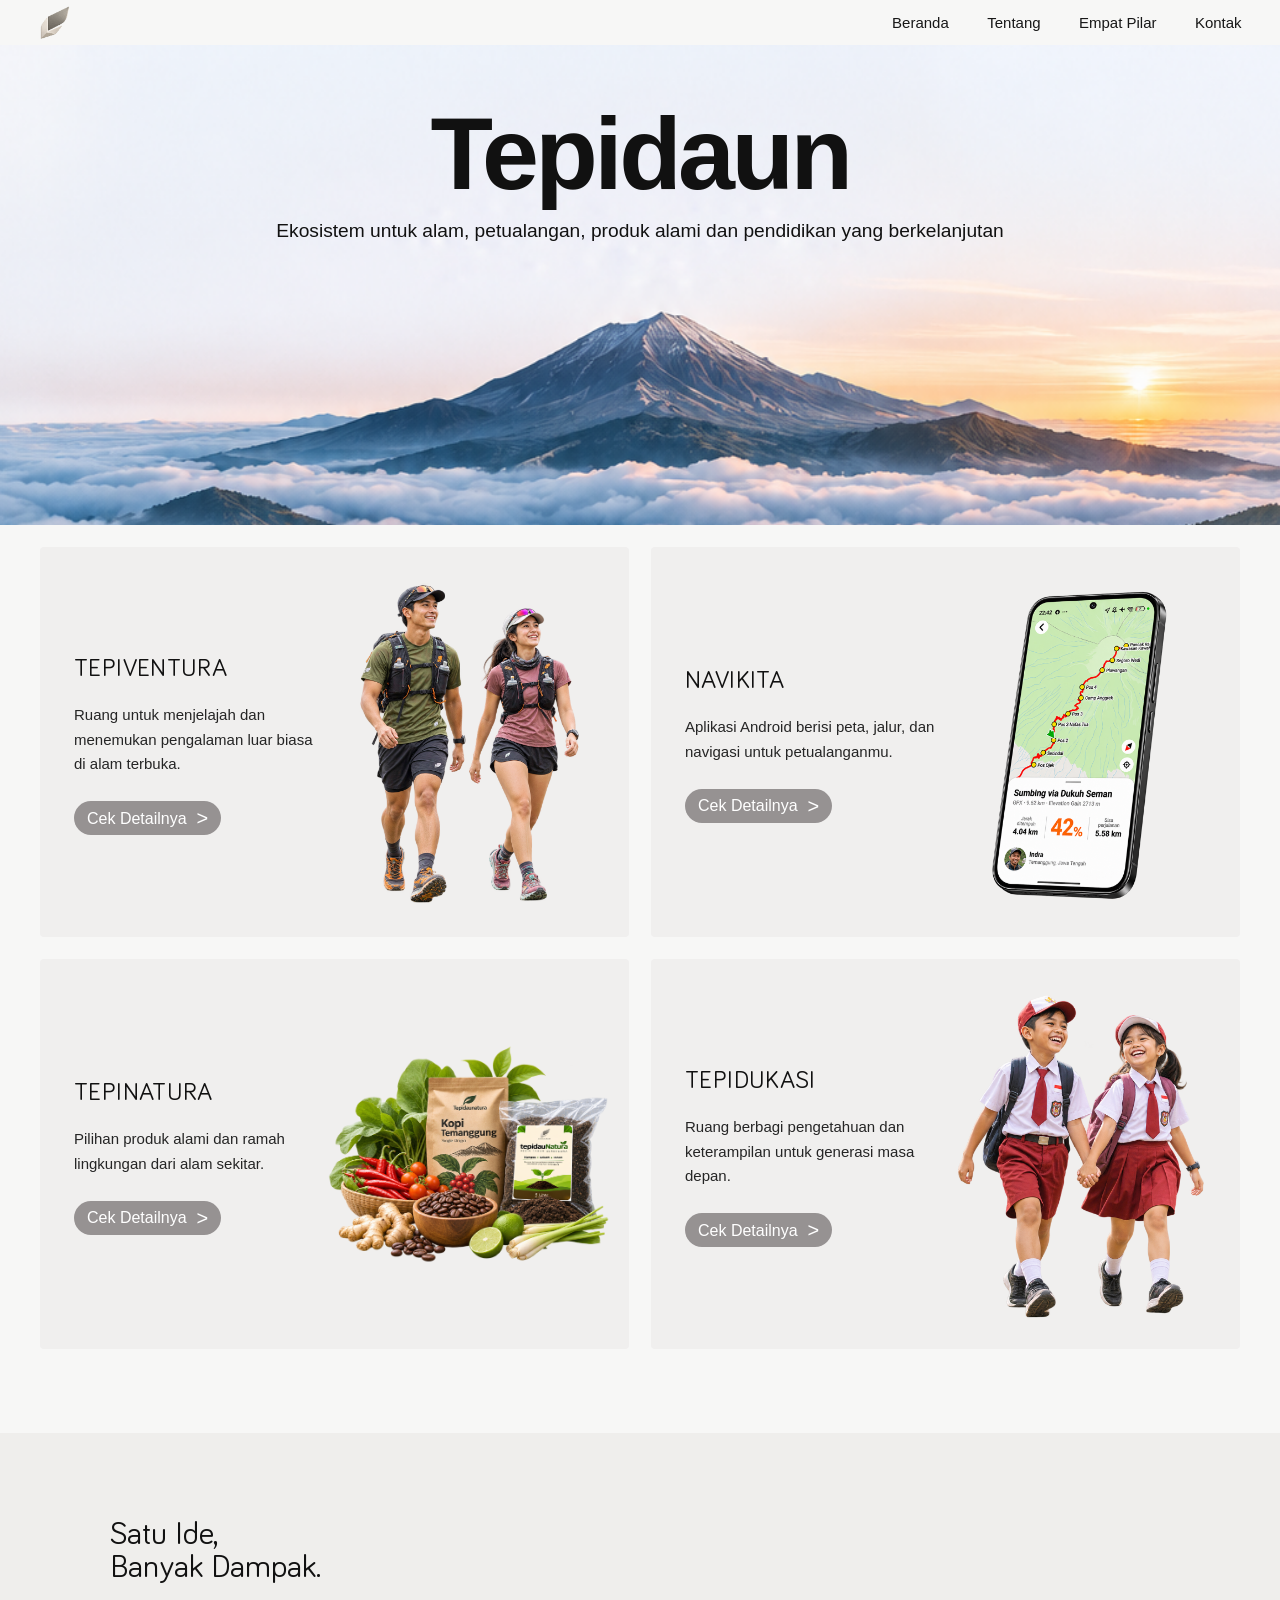
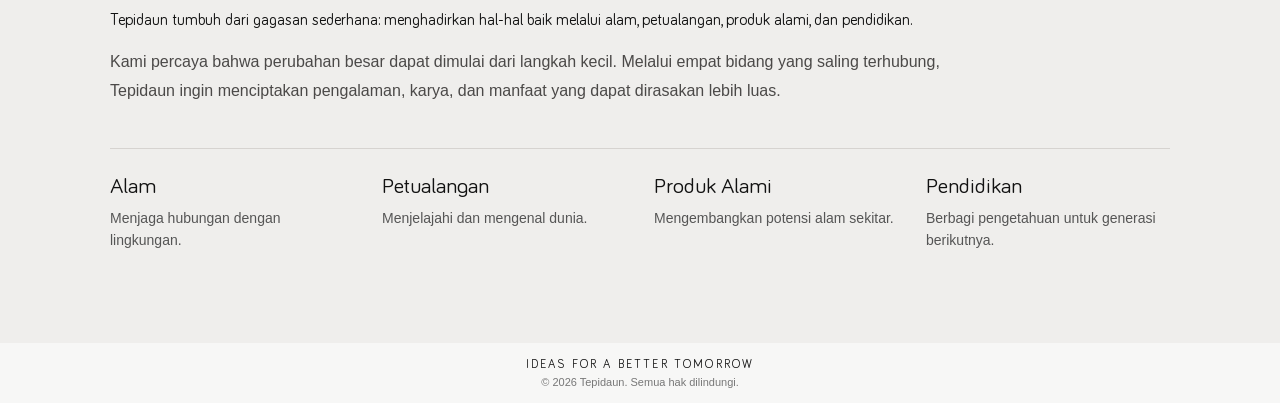
<file: index.html>
<!doctype html>
<html lang="id">
<head>
  <meta charset="utf-8">
  <meta name="viewport" content="width=device-width, initial-scale=1">
  <meta name="description" content="Tepidaun — satu ekosistem untuk alam, petualangan, produk alami, dan pendidikan yang berdampak.">
  <meta name="theme-color" content="#f7f7f6">
  <title>Tepidaun — Ideas for a Better Tomorrow</title>
  <link rel="preload" href="assets/fonts/Bariol.ttf" as="font" type="font/ttf" crossorigin>
  <link rel="stylesheet" href="styles.css">
</head>
<body>
  <header class="site-header">
    <a class="brand" href="#home" aria-label="Tepidaun — Beranda"><img src="assets/logo/logo-tepidaun.png" alt="Logo Tepidaun"></a>
    <button class="menu-toggle" aria-label="Buka menu" aria-expanded="false" aria-controls="main-nav"><span></span><span></span><span></span></button>
    <nav id="main-nav" class="main-nav">
      <a href="#home">Beranda</a><a href="#tentang">Tentang</a><a href="#pilar">Empat Pilar</a><a href="#kontak">Kontak</a>
    </nav>
  </header>
  <main id="home">
    <section class="hero" aria-label="Tepidaun"><img src="assets/hero/hero-mountain.png" alt="Pemandangan pegunungan saat matahari terbit"><div class="hero-copy"><h1>Tepidaun</h1><p>Ekosistem untuk alam, petualangan, produk alami dan pendidikan yang berkelanjutan</p></div></section>
    <section id="pilar" class="pillars section-wrap">
      
      <div class="pillar-grid">
        <a class="pillar-card" href="tepiventura/" aria-label="Buka Tepiventura"><div class="pillar-copy"><h2>TEPIVENTURA</h2><p>Ruang untuk menjelajah dan menemukan pengalaman luar biasa di alam terbuka.</p><span class="detail">Cek Detailnya <span aria-hidden="true">&gt;</span></span></div><img src="assets/pillars/tepiventura.png" alt="Dua pelari trail mengenakan perlengkapan outdoor"></a>
        <a class="pillar-card" href="navikita/" aria-label="Buka NAVIKITA"><div class="pillar-copy"><h2>NAVIKITA</h2><p>Aplikasi Android berisi peta, jalur, dan navigasi untuk petualanganmu.</p><span class="detail">Cek Detailnya <span aria-hidden="true">&gt;</span></span></div><img src="assets/pillars/navikita.png?v=20261124" alt="Tampilan aplikasi NAVIKITA pada smartphone"></a>
        <a class="pillar-card" href="tepinatura/" aria-label="Buka Tepinatura"><div class="pillar-copy"><h2>TEPINATURA</h2><p>Pilihan produk alami dan ramah lingkungan dari alam sekitar.</p><span class="detail">Cek Detailnya <span aria-hidden="true">&gt;</span></span></div><img src="assets/pillars/tepinatura.png" alt="Kopi Temanggung, kompos organik, dan hasil alam"></a>
        <a class="pillar-card" href="tepidukasi/" aria-label="Buka Tepidukasi"><div class="pillar-copy"><h2>TEPIDUKASI</h2><p>Ruang berbagi pengetahuan dan keterampilan untuk generasi masa depan.</p><span class="detail">Cek Detailnya <span aria-hidden="true">&gt;</span></span></div><img src="assets/pillars/tepidukasi.png" alt="Dua anak sekolah berjalan bergandengan tangan"></a>
      </div>
    </section>
    <section id="tentang" class="about"><div class="about-inner">
      <h2>Satu Ide,<br class="desktop-break"> Banyak Dampak.</h2>
      <p class="about-lead">Tepidaun tumbuh dari gagasan sederhana: menghadirkan hal-hal baik melalui alam, petualangan, produk alami, dan pendidikan.</p>
      <p class="about-body">Kami percaya bahwa perubahan besar dapat dimulai dari langkah kecil. Melalui empat bidang yang saling terhubung, Tepidaun ingin menciptakan pengalaman, karya, dan manfaat yang dapat dirasakan lebih luas.</p>
      <div class="values"><div><h3>Alam</h3><p>Menjaga hubungan dengan lingkungan.</p></div><div><h3>Petualangan</h3><p>Menjelajahi dan mengenal dunia.</p></div><div><h3>Produk Alami</h3><p>Mengembangkan potensi alam sekitar.</p></div><div><h3>Pendidikan</h3><p>Berbagi pengetahuan untuk generasi berikutnya.</p></div></div>
    </div></section>
  </main>
  <footer id="kontak" class="site-footer"><img src="assets/logo/logo-tepidaun.png" alt="Logo Tepidaun"><p>IDEAS FOR A BETTER TOMORROW</p><small>© <span id="year"></span> Tepidaun. Semua hak dilindungi.</small></footer>
  <script src="script.js"></script>
</body></html>
</file>
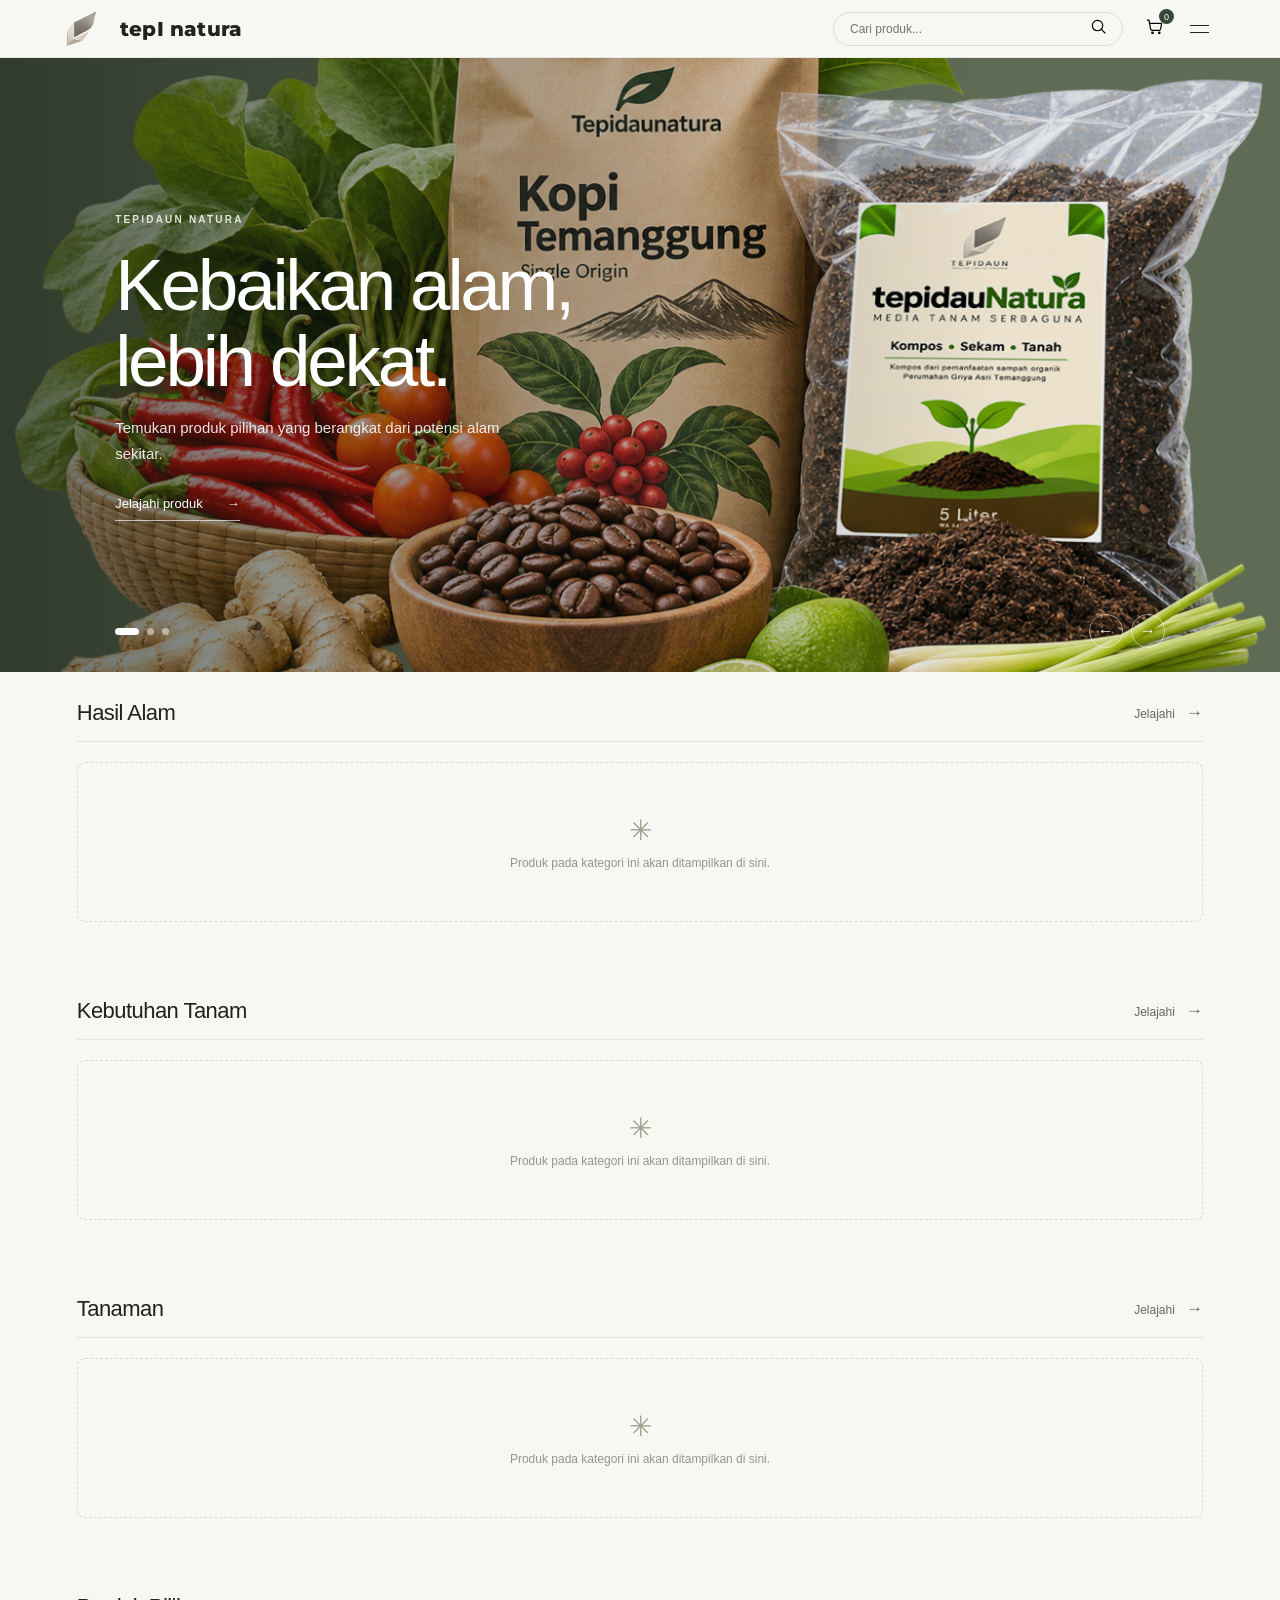
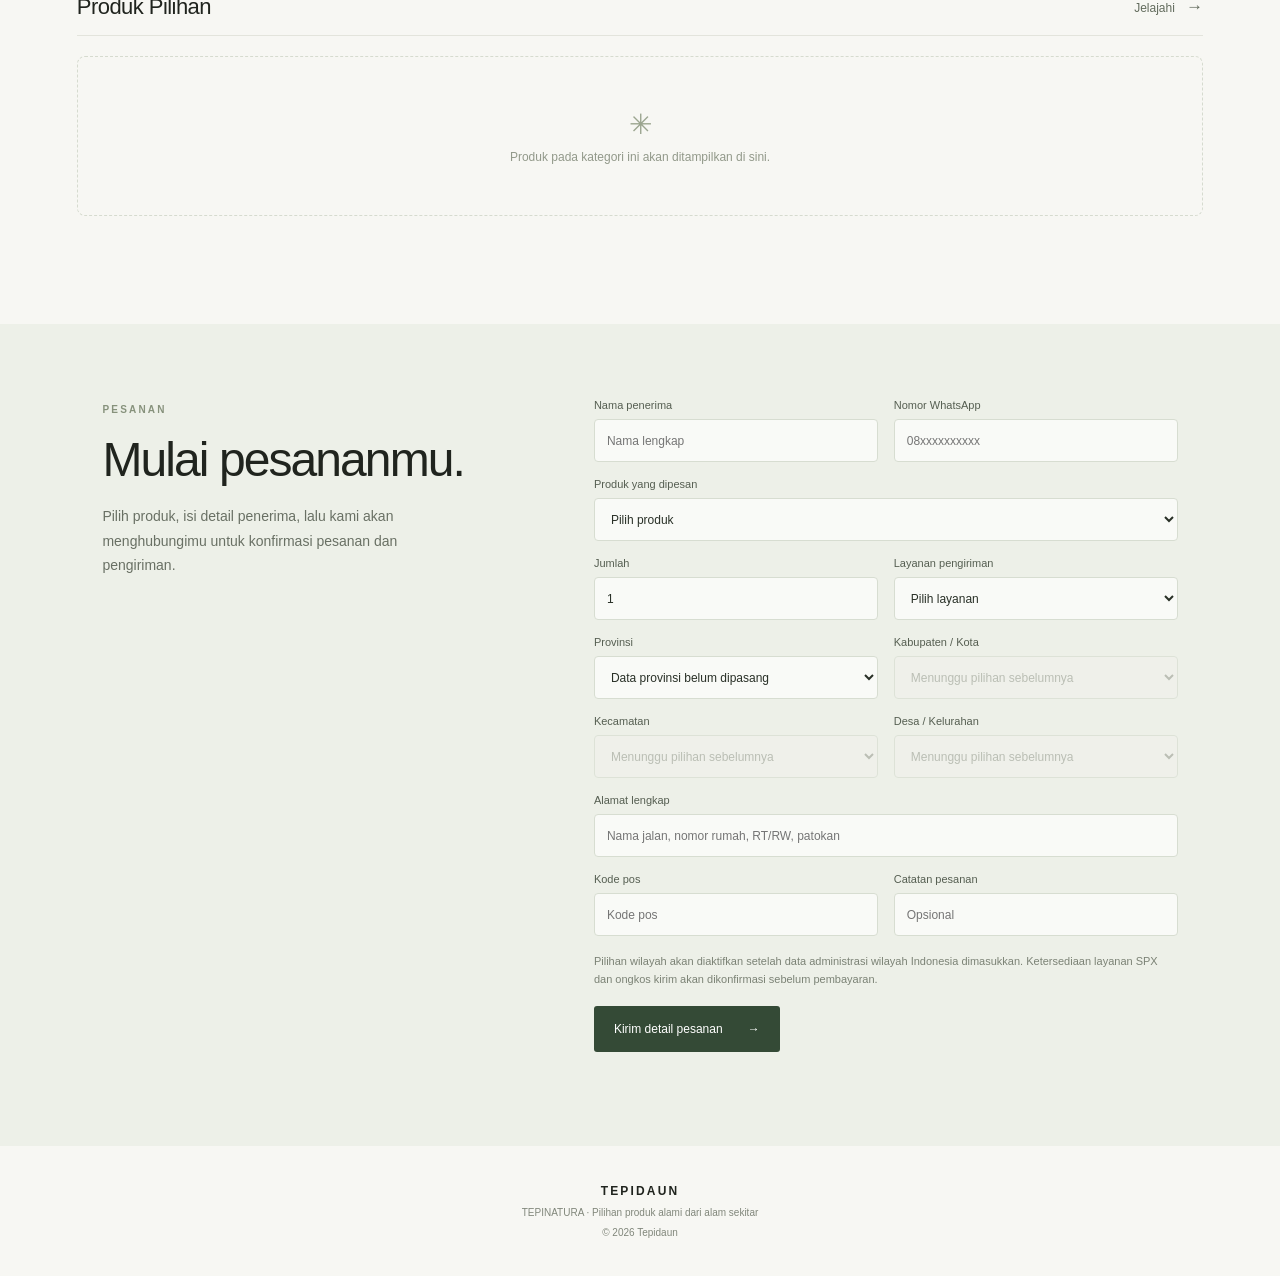
<file: tepidaunatura/index.html>
<!doctype html>
<html lang="id">
<head>
  <meta charset="utf-8">
  <meta name="viewport" content="width=device-width, initial-scale=1">
  <meta name="description" content="Tepinatura — produk alami dan ramah lingkungan dari Tepidaun.">
  <meta name="theme-color" content="#f7f7f3">
  <title>Tepinatura — Produk dari Alam</title>
  <link rel="preconnect" href="https://fonts.googleapis.com">
  <link rel="preconnect" href="https://fonts.gstatic.com" crossorigin>
  <link href="https://fonts.googleapis.com/css2?family=Montserrat:wght@500;600;700;800&display=swap" rel="stylesheet">
  <link rel="stylesheet" href="styles.css">
</head>
<body>
  <header class="shop-header">
    <a class="brand" href="../" aria-label="Kembali ke Tepidaun"><img src="../assets/logo/logo-tepidaun.png" alt="Tepidaun"></a>
    <a class="shop-name" href="./">tepI natura</a>
    <div class="header-tools">
      <form class="search" id="search-form" role="search">
        <input id="search-input" type="search" placeholder="Cari produk..." aria-label="Cari produk">
        <button type="submit" aria-label="Cari"><svg viewBox="0 0 24 24" aria-hidden="true"><circle cx="10.8" cy="10.8" r="6.6"></circle><path d="m16 16 4.2 4.2"></path></svg></button>
      </form>
      <button class="icon-button cart-button" id="cart-open" aria-label="Buka keranjang"> <svg viewBox="0 0 24 24" aria-hidden="true"><path d="M3 4h2l2.1 11.2a2 2 0 0 0 2 1.6h8.7a2 2 0 0 0 1.9-1.4L21 8H6"></path><circle cx="9.5" cy="20" r="1"></circle><circle cx="18" cy="20" r="1"></circle></svg><span class="cart-count" id="cart-count">0</span></button>
      <button class="menu-button" id="menu-toggle" aria-label="Buka menu" aria-expanded="false"><span></span><span></span></button>
    </div>
    <nav class="menu-panel" id="menu-panel">
      <a href="../">Beranda Tepidaun</a><a href="#kategori">Kategori Produk</a><a href="#pemesanan">Cara Pemesanan</a><a href="#kontak">Kontak</a>
    </nav>
  </header>

  <main>
    <section class="hero" aria-label="Produk unggulan Tepinatura">
      <div class="hero-track" id="hero-track">
        <article class="hero-slide active">
          <img src="../assets/pillars/tepidaunatura.png" alt="" class="hero-image">
          <div class="hero-shade"></div>
          <div class="hero-copy"><span class="eyebrow">TEPIDAUN NATURA</span><h1>Kebaikan alam,<br>lebih dekat.</h1><p>Temukan produk pilihan yang berangkat dari potensi alam sekitar.</p><a href="#kategori" class="light-link">Jelajahi produk <span>→</span></a></div>
        </article>
        <article class="hero-slide hero-slide-alt">
          <div class="hero-copy"><span class="eyebrow">HASIL ALAM</span><h2>Kenali rasa dan potensi lokal.</h2><p>Produk alam pilihan dari lingkungan sekitar.</p><a href="#hasil-alam" class="light-link">Lihat kategori <span>→</span></a></div>
        </article>
        <article class="hero-slide hero-slide-green">
          <div class="hero-copy"><span class="eyebrow">KEBUTUHAN TANAM</span><h2>Rawat bumi, mulai dari rumah.</h2><p>Dukung kegiatan menanam dan merawat lingkungan.</p><a href="#kebutuhan-tanam" class="light-link">Lihat kategori <span>→</span></a></div>
        </article>
      </div>
      <div class="hero-controls"><div class="hero-dots" id="hero-dots"><button class="active" aria-label="Slide 1"></button><button aria-label="Slide 2"></button><button aria-label="Slide 3"></button></div><div class="hero-arrows"><button id="hero-prev" aria-label="Slide sebelumnya">←</button><button id="hero-next" aria-label="Slide berikutnya">→</button></div></div>
    </section>

    <section class="category" id="hasil-alam" data-category="Hasil Alam">
      <div class="category-heading"><h2>Hasil Alam</h2><a href="#hasil-alam">Jelajahi <span>→</span></a></div>
      <div class="product-rail" data-rail="Hasil Alam"><div class="empty-state"><span class="empty-symbol">✳</span><p>Produk hasil alam akan hadir di sini.</p></div></div>
    </section>
    <section class="category" id="kebutuhan-tanam" data-category="Kebutuhan Tanam">
      <div class="category-heading"><h2>Kebutuhan Tanam</h2><a href="#kebutuhan-tanam">Jelajahi <span>→</span></a></div>
      <div class="product-rail" data-rail="Kebutuhan Tanam"><div class="empty-state"><span class="empty-symbol">⌁</span><p>Perlengkapan dan kebutuhan tanam akan hadir di sini.</p></div></div>
    </section>
    <section class="category" id="tanaman" data-category="Tanaman">
      <div class="category-heading"><h2>Tanaman</h2><a href="#tanaman">Jelajahi <span>→</span></a></div>
      <div class="product-rail" data-rail="Tanaman"><div class="empty-state"><span class="empty-symbol">♧</span><p>Pilihan tanaman akan hadir di sini.</p></div></div>
    </section>
    <section class="category" id="produk-pilihan" data-category="Produk Pilihan">
      <div class="category-heading"><h2>Produk Pilihan</h2><a href="#produk-pilihan">Jelajahi <span>→</span></a></div>
      <div class="product-rail" data-rail="Produk Pilihan"><div class="empty-state"><span class="empty-symbol">✧</span><p>Produk pilihan Tepinatura akan hadir di sini.</p></div></div>
    </section>

    <section class="order-section" id="pemesanan">
      <div class="order-intro"><span class="eyebrow">PESANAN</span><h2>Mulai pesananmu.</h2><p>Pilih produk, isi detail penerima, lalu kami akan menghubungimu untuk konfirmasi pesanan dan pengiriman.</p></div>
      <form id="order-form" class="order-form">
        <div class="form-grid">
          <label>Nama penerima<input name="name" required placeholder="Nama lengkap"></label>
          <label>Nomor WhatsApp<input name="phone" required inputmode="tel" placeholder="08xxxxxxxxxx"></label>
          <label class="wide">Produk yang dipesan<select name="product" id="order-product" required><option value="">Pilih produk</option></select></label>
          <label>Jumlah<input name="quantity" type="number" min="1" value="1" required></label>
          <label>Layanan pengiriman<select name="shipping" required><option value="">Pilih layanan</option><option>SPX Hemat</option><option>SPX Kargo</option><option>SPX Reguler</option><option>SPX Same Day</option><option>SPX Instant</option></select></label>
          <label>Provinsi<select name="province" id="province" required><option value="">Pilih provinsi</option></select></label>
          <label>Kabupaten / Kota<select name="city" id="city" required disabled><option value="">Pilih kabupaten/kota</option></select></label>
          <label>Kecamatan<select name="district" id="district" required disabled><option value="">Pilih kecamatan</option></select></label>
          <label>Desa / Kelurahan<select name="village" id="village" required disabled><option value="">Pilih desa/kelurahan</option></select></label>
          <label class="wide">Alamat lengkap<input name="address" required placeholder="Nama jalan, nomor rumah, RT/RW, patokan"></label>
          <label>Kode pos<input name="postal" inputmode="numeric" placeholder="Kode pos"></label>
          <label>Catatan pesanan<input name="notes" placeholder="Opsional"></label>
        </div>
        <p class="form-note">Pilihan wilayah akan diaktifkan setelah data administrasi wilayah Indonesia dimasukkan. Ketersediaan layanan SPX dan ongkos kirim akan dikonfirmasi sebelum pembayaran.</p>
        <button type="submit" class="primary-button">Kirim detail pesanan <span>→</span></button>
        <p class="form-feedback" id="form-feedback" role="status"></p>
      </form>
    </section>
  </main>

  <footer class="shop-footer" id="kontak"><a href="../">TEPIDAUN</a><span>TEPINATURA · Pilihan produk alami dari alam sekitar</span><small>© <span id="year"></span> Tepidaun</small></footer>

  <div class="cart-backdrop" id="cart-backdrop"></div>
  <aside class="cart-drawer" id="cart-drawer" aria-label="Keranjang belanja" aria-hidden="true">
    <div class="drawer-heading"><h2>Keranjang</h2><button id="cart-close" aria-label="Tutup keranjang">×</button></div>
    <div id="cart-items" class="cart-items"><p class="cart-empty">Keranjangmu masih kosong.</p></div>
    <button id="cart-checkout" class="primary-button" disabled>Lanjut ke pemesanan <span>→</span></button>
  </aside>
  <script src="script.js"></script>
</body>
</html>
</file>
<file: styles.css>
@font-face{font-family:Bariol;src:url("assets/fonts/Bariol.ttf") format("truetype");font-display:swap}
:root{--bg:#f7f7f6;--panel:#f0efee;--ink:#111;--muted:#555;--line:#dedcda}
*{box-sizing:border-box}html{scroll-behavior:smooth}body{margin:0;background:var(--bg);color:var(--ink);font-family:Arial,Helvetica,sans-serif}
.site-header{height:94px;padding:0 clamp(22px,5vw,88px);display:flex;align-items:center;justify-content:space-between;background:#f7f7f6}
.brand{display:flex;align-items:center;width:76px;height:80px}.brand img{display:block;max-width:100%;max-height:76px;object-fit:contain}
.main-nav{display:flex;align-items:center;gap:clamp(24px,3vw,54px)}.main-nav a{font-size:15px;color:#171717;text-decoration:none}.main-nav a:hover{text-decoration:underline;text-underline-offset:5px}
.menu-toggle{display:none;border:0;background:none;padding:10px}.menu-toggle span{display:block;width:24px;height:2px;background:#111;margin:5px}
.hero{width:min(100% - 80px,1640px);margin:10px auto 0}.hero img{display:block;width:100%;height:auto;object-fit:cover}
.section-wrap{width:min(100% - 80px,1640px);margin-inline:auto}.pillars{padding:76px 0 84px}
.section-heading{text-align:center;margin:0 0 42px}.eyebrow{font-size:11px;letter-spacing:.18em;color:#65615f;margin:0 0 14px}
.section-heading h1{font-family:Bariol,Arial,sans-serif;font-weight:400;font-size:clamp(34px,3vw,48px);margin:0 0 10px}.section-heading>p:last-child{font-size:16px;color:var(--muted);margin:0}
.pillar-grid{display:grid;grid-template-columns:repeat(2,minmax(0,1fr));gap:22px}.pillar-card{min-height:390px;background:#f0efee;border-radius:4px;display:grid;grid-template-columns:47% 53%;align-items:center;overflow:hidden;text-decoration:none;color:inherit;padding:28px 18px 22px 34px;transition:background .2s ease}.pillar-card:hover{background:#eae9e7}
.pillar-copy{position:relative;z-index:1;align-self:center}.pillar-copy h2{font-family:Bariol,Arial,sans-serif;font-size:clamp(24px,2vw,34px);font-weight:400;letter-spacing:.015em;margin:0 0 20px;white-space:nowrap}.pillar-copy p{font-size:15px;line-height:1.65;max-width:300px;margin:0 0 24px;color:#252525}
.detail{display:inline-flex;align-items:center;gap:16px;border-radius:24px;background:#969292;color:white;padding:12px 22px;font-size:13px}.pillar-card>img{width:100%;height:340px;object-fit:contain;object-position:center}
.about{background:#efeeec;padding:86px 30px 92px}.about-inner{max-width:1060px;margin:auto}.about h2{font-family:Bariol,Arial,sans-serif;font-size:clamp(42px,5vw,68px);line-height:1.03;font-weight:400;margin:0 0 24px}
.about-lead{font-family:Bariol,Arial,sans-serif;font-size:clamp(21px,2.2vw,28px);line-height:1.45;max-width:880px;margin:0 0 16px}.about-body{font-size:16px;line-height:1.8;color:#4b4948;max-width:850px;margin:0}
.values{display:grid;grid-template-columns:repeat(4,1fr);gap:28px;border-top:1px solid #d6d3d0;margin-top:42px;padding-top:26px}.values h3{font-family:Bariol,Arial,sans-serif;font-size:22px;font-weight:400;margin:0 0 8px}.values p{font-size:14px;line-height:1.6;color:#555;margin:0}
.site-footer{min-height:190px;padding:34px 24px 26px;text-align:center;display:flex;align-items:center;flex-direction:column;justify-content:center;gap:8px}.site-footer img{width:52px;height:58px;object-fit:contain}.site-footer p{font-size:10px;letter-spacing:.18em;margin:2px 0 10px}.site-footer small{font-size:11px;color:#777}
@media(max-width:900px){.site-header{height:78px;padding:0 24px}.brand{width:62px;height:68px}.brand img{max-height:62px}.hero,.section-wrap{width:calc(100% - 36px)}.pillars{padding:56px 0 60px}.pillar-grid{gap:14px}.pillar-card{min-height:310px;padding:20px 12px 18px 22px;grid-template-columns:48% 52%}.pillar-copy h2{font-size:25px;margin-bottom:14px}.pillar-copy p{font-size:13px;line-height:1.5}.pillar-card>img{height:280px}.detail{font-size:11px;padding:10px 15px}}
@media(max-width:640px){.site-header{height:68px;padding:0 18px}.brand{width:52px;height:60px}.brand img{max-height:55px}.menu-toggle{display:block;cursor:pointer}.main-nav{display:none;position:absolute;top:68px;left:0;right:0;background:#f7f7f6;padding:18px 24px 24px;flex-direction:column;align-items:flex-start;gap:18px;z-index:10;border-top:1px solid var(--line)}.main-nav.open{display:flex}.hero{width:100%;margin-top:0}.section-wrap{width:calc(100% - 28px)}.pillars{padding:48px 0 54px}.section-heading{margin-bottom:26px}.section-heading h1{font-size:34px}.section-heading>p:last-child{font-size:13px}.pillar-grid{grid-template-columns:1fr;gap:12px}.pillar-card{min-height:300px;grid-template-columns:48% 52%;padding:18px 8px 16px 20px}.pillar-copy h2{font-size:clamp(23px,7vw,30px);white-space:normal;line-height:1.05}.pillar-copy p{font-size:13px;max-width:220px;margin-bottom:18px}.pillar-card>img{height:270px}.detail{padding:9px 13px;font-size:10px;gap:9px}.about{padding:60px 24px 64px}.about h2{font-size:46px}.about-lead{font-size:21px}.about-body{font-size:14px}.values{grid-template-columns:repeat(2,1fr);gap:22px 18px;margin-top:30px;padding-top:22px}.site-footer{min-height:160px}}

/* Homepage revision: compact header, hero title, and portrait pillar cards */
body{font-family:Bariol,Arial,Helvetica,sans-serif}
.site-header{height:70px}
.brand{width:48px;height:58px}
.brand img{max-height:48px}
.hero{position:relative}
.hero-copy{position:absolute;inset:0;display:flex;flex-direction:column;align-items:center;justify-content:center;text-align:center;padding:24px;background:linear-gradient(180deg,rgba(0,0,0,.10),rgba(0,0,0,.04))}
.hero-copy h1{font-family:Bariol,Arial,sans-serif;font-size:clamp(42px,5vw,68px);font-weight:700;letter-spacing:.08em;color:#fff;text-shadow:0 2px 14px rgba(0,0,0,.34);margin:0 0 12px}
.hero-copy p{max-width:760px;font-size:clamp(16px,1.6vw,22px);line-height:1.45;color:#fff;text-shadow:0 1px 10px rgba(0,0,0,.55);margin:0}
.pillars{padding-top:54px}
.pillar-copy h2{font-size:30px}
.pillar-copy p{font-size:17px}
.detail{font-size:17px}
.about h2{font-size:32px}
.site-footer img{width:42px;height:46px}
@media(max-width:900px){
 .site-header{height:64px}.brand{width:42px;height:52px}.brand img{max-height:42px}
}
@media(max-width:640px){
 .site-header{height:58px}.brand{width:38px;height:48px}.brand img{max-height:38px}
 .main-nav{top:58px}
 .hero{width:100%;margin-top:0}
 .hero>img{width:100%;height:360px;max-height:none;object-fit:cover}
 .hero-copy{padding:20px}
 .hero-copy h1{font-size:42px;margin-bottom:9px}
 .hero-copy p{font-size:16px;max-width:330px}
 .pillars{padding:30px 0 42px}
 .pillar-grid{grid-template-columns:1fr;gap:16px}
 .pillar-card{min-height:0;display:flex;flex-direction:column;align-items:stretch;padding:26px 20px 12px;gap:12px}
 .pillar-copy{text-align:center;display:flex;flex-direction:column;align-items:center}
 .pillar-copy h2{font-size:30px;white-space:normal;line-height:1.08;margin-bottom:10px}
 .pillar-copy p{font-size:17px;line-height:1.45;max-width:330px;margin:0 0 14px}
 .detail{font-size:16px;padding:9px 20px;gap:12px}
 .pillar-card>img{display:block;width:100%;height:auto;aspect-ratio:1134/1417;object-fit:contain;object-position:center}
 .about{padding:46px 22px 54px}
 .about h2{font-size:28px;margin-bottom:16px}
 .about-lead{font-size:20px}
 .about-body{font-size:14px}
 .site-footer{min-height:145px}
}

/* Revision: match About paragraph sizes and compact footer */
.about-lead{font-size:16px}
.site-footer{min-height:88px;padding:18px 24px 16px;gap:4px}
.site-footer img{display:none}
.site-footer p{margin:0 0 4px}
@media(max-width:640px){
 .about-lead{font-size:14px}
 .site-footer{min-height:76px;padding:14px 18px 12px}
}


/* Header revision: compact Apple-inspired sticky translucent navigation */
.site-header{
  position:sticky;
  top:0;
  z-index:1000;
  height:45px;
  padding:0 clamp(18px,3vw,48px);
  background:rgba(247,247,246,.96);
  -webkit-backdrop-filter:saturate(180%) blur(18px);
  backdrop-filter:saturate(180%) blur(18px);
  transition:background .25s ease, box-shadow .25s ease;
}
.site-header.is-scrolled{
  background:rgba(247,247,246,.62);
  box-shadow:0 1px 12px rgba(0,0,0,.045);
}
.brand{height:40px;width:40px}
.brand img{max-height:36px}
@media(max-width:900px){
  .site-header{height:45px}
  .brand{height:40px;width:38px}
  .brand img{max-height:36px}
}
@media(max-width:640px){
  .site-header{height:40px;padding:0 14px}
  .brand{height:36px;width:34px}
  .brand img{max-height:32px}
  .main-nav{top:40px}
}


/* Header correction: fixed positioning and 45px height on all screen sizes */
body{padding-top:45px}
.site-header{
  position:fixed !important;
  top:0;
  left:0;
  right:0;
  width:100%;
  height:45px !important;
  min-height:45px;
  z-index:9999;
  background:rgba(247,247,246,.96);
  -webkit-backdrop-filter:saturate(180%) blur(18px);
  backdrop-filter:saturate(180%) blur(18px);
}
.site-header.is-scrolled{
  background:rgba(247,247,246,.62);
  -webkit-backdrop-filter:saturate(180%) blur(18px);
  backdrop-filter:saturate(180%) blur(18px);
}
@media(max-width:640px){
  .site-header{height:45px !important;min-height:45px;padding:0 14px}
  .main-nav{top:45px}
}


/* Layout revision: hero starts immediately below the fixed header */
.hero{margin-top:0 !important}


/* Typography revision: Apple-style system font for all text except pillar titles */
body,
button,
input,
textarea,
select,
.main-nav a,
.hero-copy,
.section-heading,
.pillar-copy p,
.detail,
.about,
.values,
.site-footer{
  font-family:-apple-system,BlinkMacSystemFont,"Segoe UI",Roboto,Helvetica,Arial,sans-serif !important;
}
.pillar-copy h2{
  font-family:Bariol,Arial,sans-serif !important;
}


 /* Mobile menu icon: two short, thin Apple-inspired strokes */
@media(max-width:640px){
  .menu-toggle{
    width:40px;
    height:40px;
    padding:8px;
    display:flex;
    flex-direction:column;
    align-items:center;
    justify-content:center;
    gap:7px;
  }
  .menu-toggle span{
    display:block;
    width:19px;
    height:1px;
    margin:0;
    background:#111;
    border-radius:1px;
  }
  .menu-toggle span:nth-child(3){display:none}
}


/* Hero typography: bold Arial Black title with a compact Arial caption */
.hero-copy h1{
  font-family:"Arial Black",Arial,Helvetica,sans-serif !important;
  font-size:clamp(48px,7vw,88px);
  font-weight:900;
  letter-spacing:.015em;
  line-height:1;
  margin:0 0 10px;
  text-shadow:0 2px 12px rgba(0,0,0,.25);
}
.hero-copy p{
  font-family:Arial,Helvetica,sans-serif !important;
  font-size:clamp(11px,1.15vw,15px);
  line-height:1.45;
  font-weight:400;
  max-width:620px;
  margin:0;
  text-shadow:0 1px 8px rgba(0,0,0,.28);
}
@media(max-width:640px){
  .hero>img{height:auto !important;max-height:none;object-fit:contain}
  .hero-copy{padding:12px}
  .hero-copy h1{font-size:clamp(32px,9vw,54px);margin-bottom:6px}
  .hero-copy p{font-size:11px;max-width:88%}
}


/* Responsive hero: give the image enough height for readable overlay text */
.hero{
  position:relative;
  width:100%;
  max-width:none;
  margin:0;
  overflow:hidden;
}
.hero>img{
  display:block;
  width:100%;
  height:clamp(360px,48vw,680px);
  object-fit:cover;
  object-position:center 52%;
}
.hero-copy{
  background:linear-gradient(
    180deg,
    rgba(0,0,0,.18) 0%,
    rgba(0,0,0,.10) 34%,
    rgba(0,0,0,.28) 100%
  );
  padding:clamp(24px,5vw,72px);
}
.hero-copy h1{
  font-size:clamp(44px,7vw,88px);
  margin-bottom:14px;
}
.hero-copy p{
  max-width:680px;
  font-size:clamp(13px,1.35vw,17px);
  line-height:1.5;
}
@media(max-width:640px){
  .hero>img{
    width:100%;
    height:clamp(300px,82vw,440px) !important;
    max-height: none;
    object-fit:cover;
    object-position:center 54%;
  }
  .hero-copy{
    padding:24px 18px;
    background:linear-gradient(
      180deg,
      rgba(0,0,0,.22) 0%,
      rgba(0,0,0,.16) 38%,
      rgba(0,0,0,.36) 100%
    );
  }
  .hero-copy h1{
    font-size:clamp(34px,9vw,54px);
    margin-bottom:9px;
  }
  .hero-copy p{
    max-width:340px;
    font-size:clamp(12px,3.2vw,14px);
    line-height:1.45;
  }
}


/* Responsive hero: preserve the mountain composition and keep overlay text readable */
.hero{
  position:relative;
  width:min(100%,1640px);
  overflow:hidden;
  aspect-ratio:16 / 6;
}
.hero>img{
  display:block;
  width:100%;
  height:100%;
  object-fit:cover;
  object-position:center 56%;
}
.hero-copy{
  background:linear-gradient(
    180deg,
    rgba(0,0,0,.08) 0%,
    rgba(0,0,0,.24) 48%,
    rgba(0,0,0,.10) 100%
  );
  padding:clamp(18px,4vw,48px);
}
.hero-copy h1{
  font-size:clamp(36px,7vw,88px);
  line-height:1.04;
  max-width:100%;
  overflow-wrap:break-word;
}
.hero-copy p{
  width:min(90%,680px);
  font-size:clamp(12px,1.35vw,17px);
  line-height:1.5;
  text-wrap:balance;
}
@media(max-width:640px){
  .hero{
    width:100%;
    aspect-ratio:16 / 6.2;
    min-height:210px;
    max-height:290px;
  }
  .hero>img{
    height:100% !important;
    object-fit:cover;
    object-position:center 58%;
  }
  .hero-copy{
    padding:16px 18px;
    background:linear-gradient(
      180deg,
      rgba(0,0,0,.10) 0%,
      rgba(0,0,0,.28) 50%,
      rgba(0,0,0,.12) 100%
    );
  }
  .hero-copy h1{
    font-size:clamp(32px,9vw,48px);
    letter-spacing:.01em;
    margin-bottom:8px;
  }
  .hero-copy p{
    width:min(92%,360px);
    font-size:clamp(11px,3.1vw,14px);
    line-height:1.45;
  }
}


/* Final hero typography and placement: dark, clear text in the open sky */
.hero{
  position:relative !important;
  width:100% !important;
  max-width:1640px !important;
  margin:0 auto !important;
  overflow:hidden;
  aspect-ratio:16 / 6;
  min-height:300px;
}
.hero>img{
  display:block;
  width:100%;
  height:100% !important;
  object-fit:cover;
  object-position:center 60%;
}
.hero-copy{
  position:absolute;
  inset:0;
  display:flex;
  flex-direction:column;
  align-items:center;
  justify-content:flex-start;
  text-align:center;
  padding:clamp(28px,4.5vw,68px) 22px 20px;
  background:none !important;
  z-index:1;
}
.hero-copy h1{
  font-family:"Arial Black",Arial,Helvetica,sans-serif !important;
  font-size:clamp(58px,8vw,112px) !important;
  font-weight:900 !important;
  font-variant:normal;
  text-transform:none !important;
  letter-spacing:-.035em;
  line-height:1;
  color:#111 !important;
  text-shadow:none !important;
  margin:0 0 12px !important;
}
.hero-copy p{
  font-family:Arial,Helvetica,sans-serif !important;
  font-size:clamp(14px,1.5vw,20px) !important;
  font-weight:500;
  line-height:1.45;
  color:#111 !important;
  text-shadow:none !important;
  width:min(92%,760px);
  max-width:760px;
  margin:0;
}
@media(max-width:640px){
  .hero{
    width:100% !important;
    aspect-ratio:16 / 7.2;
    min-height:230px;
    max-height:310px;
  }
  .hero>img{
    height:100% !important;
    object-fit:cover;
    object-position:center 59%;
  }
  .hero-copy{
    padding:clamp(22px,6vw,34px) 14px 12px;
  }
  .hero-copy h1{
    font-size:clamp(42px,12vw,64px) !important;
    letter-spacing:-.035em;
    margin-bottom:8px !important;
  }
  .hero-copy p{
    width:min(94%,440px);
    font-size:clamp(12px,3.5vw,15px) !important;
    line-height:1.4;
  }
}


/* Pillar typography: consistent compact sizing on desktop and mobile */
.pillar-copy h2{
  font-size:25px !important;
}
.pillar-copy p{
  font-size:15px !important;
}
@media(max-width:640px){
  .pillar-copy h2{font-size:25px !important}
  .pillar-copy p{font-size:15px !important}
}


/* Pillar spacing and full-width mobile cards */
.pillars{padding-top:22px !important}
@media(max-width:900px){
  .pillars{padding-top:14px !important}
}
@media(max-width:640px){
  .pillars{padding-top:12px !important}
  .section-wrap{width:100% !important}
  .pillar-grid{gap:12px !important}
}


/* Pillar image normalization: equal visual frames across all four cards */
.pillar-card>img{
  width:100% !important;
  height:340px !important;
  aspect-ratio:4 / 5;
  object-fit:contain !important;
  object-position:center;
  transform:none;
}

/* Keep the same image frame on smaller screens */
@media(max-width:900px){
  .pillar-card>img{
    height:280px !important;
  }
}
@media(max-width:640px){
  .pillar-card>img{
    width:100% !important;
    height:auto !important;
    aspect-ratio:4 / 5 !important;
    object-fit:contain !important;
    object-position:center;
  }
}


/* Footer tagline: Bariol with a slightly larger size */
.site-footer p{
  font-family:Bariol,Arial,sans-serif !important;
  font-size:12px !important;
}


/* Compact footer: 60px minimum height with balanced vertical spacing */
.site-footer{
  min-height:60px !important;
  padding:8px 18px 7px !important;
  gap:3px !important;
}
.site-footer p{
  margin:0 !important;
  line-height:1.15;
}
.site-footer small{
  line-height:1.2;
}
@media(max-width:640px){
  .site-footer{
    min-height:60px !important;
    padding:7px 14px 6px !important;
    gap:3px !important;
  }
}


/* Pillar CTA: smaller pill background, 16px label, and a 20px chevron */
.pillar-copy .detail{
  display:inline-flex;
  align-items:center;
  gap:10px !important;
  padding:7px 13px !important;
  font-size:16px !important;
  line-height:1.2;
}
.pillar-copy .detail span[aria-hidden="true"]{
  font-size:20px !important;
  line-height:1;
}


/* Add a little extra vertical breathing room to pillar images 1, 2, and 4 */
.pillar-card:nth-child(1)>img,
.pillar-card:nth-child(2)>img,
.pillar-card:nth-child(4)>img{
  padding-block:8px;
}


/* Mobile only: make the third pillar card more compact vertically */
@media(max-width:640px){
  .pillar-card:nth-child(3){
    padding-top:16px !important;
    padding-bottom:6px !important;
    gap:6px !important;
  }
  .pillar-card:nth-child(3)>img{
    aspect-ratio:4 / 3.5 !important;
  }
}


/* Mobile only: lower the text group in the third pillar card */
@media(max-width:640px){
  .pillar-card:nth-child(3) .pillar-copy{
    transform:translateY(12px);
  }
}
</file>
<file: tepidaunatura/styles.css>
:root{--paper:#f7f7f3;--ink:#20241e;--muted:#74796f;--line:#e3e4dc;--green:#344a36;--sage:#dfe5d8;--white:#fff}
*{box-sizing:border-box}html{scroll-behavior:smooth;scroll-padding-top:70px}body{margin:0;background:var(--paper);color:var(--ink);font-family:Arial,Helvetica,sans-serif}a{color:inherit;text-decoration:none}button,input,select{font:inherit}
.shop-header{height:58px;padding:0 clamp(18px,5vw,76px);display:flex;align-items:center;gap:22px;position:sticky;top:0;z-index:20;background:rgba(247,247,243,.94);backdrop-filter:blur(16px);border-bottom:1px solid rgba(30,40,30,.07)}
.brand{width:34px;height:42px;display:flex;align-items:center}.brand img{width:100%;height:100%;object-fit:contain}.shop-name{font-family:"Montserrat",Arial,sans-serif;font-size:20px;letter-spacing:.01em;font-weight:800}.header-tools{margin-left:auto;display:flex;align-items:center;gap:18px}.search{height:34px;width:min(290px,30vw);border:1px solid #dcded5;border-radius:20px;display:flex;align-items:center;padding:0 10px 0 14px}.search input{border:0;outline:0;background:transparent;width:100%;font-size:12px}.search button,.icon-button,.menu-button{border:0;background:none;padding:4px;cursor:pointer}.search svg,.icon-button svg{width:19px;height:19px;fill:none;stroke:currentColor;stroke-width:1.5;stroke-linecap:round;stroke-linejoin:round}.cart-button{position:relative}.cart-count{position:absolute;top:-4px;right:-6px;background:var(--green);color:#fff;border-radius:50%;min-width:15px;height:15px;font-size:9px;display:grid;place-items:center}.menu-button{width:30px;height:30px;display:flex;flex-direction:column;justify-content:center;gap:6px}.menu-button span{width:19px;height:1px;background:#222}.menu-panel{display:none;position:absolute;right:clamp(18px,5vw,76px);top:50px;min-width:190px;padding:10px;background:#fff;box-shadow:0 12px 35px #1a26151c;border:1px solid var(--line);border-radius:8px}.menu-panel.open{display:grid}.menu-panel a{font-size:13px;padding:11px;border-radius:5px}.menu-panel a:hover{background:#f2f3ed}
.hero{max-width:1600px;margin:auto;position:relative;overflow:hidden}.hero-track{position:relative;min-height:470px;height:min(48vw,620px);max-height:620px}.hero-slide{position:absolute;inset:0;display:flex;align-items:center;padding:clamp(35px,9vw,140px);opacity:0;visibility:hidden;transition:opacity .5s ease;background:#65725b;color:#fff;overflow:hidden}.hero-slide.active{opacity:1;visibility:visible}.hero-image{position:absolute;inset:0;width:100%;height:100%;object-fit:cover;object-position:center 55%}.hero-shade{position:absolute;inset:0;background:linear-gradient(90deg,rgba(17,26,17,.62),rgba(17,26,17,.08) 78%)}.hero-slide-alt{background:linear-gradient(115deg,#777c60,#b6aa83 70%,#d8cdb0)}.hero-slide-green{background:linear-gradient(115deg,#314b39,#78906e 72%,#c0c7a6)}.hero-copy{position:relative;z-index:1;max-width:570px}.eyebrow{font-size:10px;letter-spacing:.22em;font-weight:700;color:#87927c}.hero .eyebrow{color:#e1e7d8}.hero-copy h1,.hero-copy h2{font-size:clamp(38px,5.7vw,76px);line-height:1.04;letter-spacing:-.045em;font-weight:500;margin:20px 0 16px}.hero-copy p{font-size:15px;line-height:1.7;max-width:420px;color:rgba(255,255,255,.88);margin:0 0 28px}.light-link{display:inline-flex;gap:24px;align-items:center;border-bottom:1px solid #ffffffa8;padding:0 0 9px;font-size:13px}.hero-controls{position:absolute;bottom:24px;left:clamp(35px,9vw,140px);right:clamp(35px,9vw,140px);display:flex;align-items:center;justify-content:space-between;color:white}.hero-dots{display:flex;gap:8px}.hero-dots button{width:7px;height:7px;padding:0;border:0;border-radius:9px;background:#ffffff80;cursor:pointer}.hero-dots button.active{width:24px;background:#fff}.hero-arrows{display:flex;gap:8px}.hero-arrows button{width:34px;height:34px;border:1px solid #ffffff80;border-radius:50%;background:transparent;color:#fff;cursor:pointer}
.intro{text-align:center;padding:76px 20px 35px}.intro h2{font-weight:500;font-size:clamp(26px,3vw,38px);letter-spacing:-.035em;margin:14px 0 8px}.intro p{font-size:13px;color:var(--muted);margin:0}
.category{padding:28px clamp(20px,6vw,92px) 24px;max-width:1600px;margin:auto}.category-heading{display:flex;justify-content:space-between;align-items:center;border-bottom:1px solid var(--line);padding-bottom:15px}.category-heading h2{font-size:22px;font-weight:500;letter-spacing:-.025em;margin:0}.category-heading>a{font-size:12px;color:#626b5c}.category-heading>a span{font-size:17px;margin-left:8px}.product-rail{display:flex;gap:16px;overflow-x:auto;padding:20px 0 24px;scroll-snap-type:x mandatory;scrollbar-width:thin;scrollbar-color:#c9cec1 transparent}.empty-state{min-height:160px;width:100%;border:1px dashed #d6dbcf;border-radius:8px;display:flex;flex-direction:column;align-items:center;justify-content:center;color:#92998a;gap:9px}.empty-symbol{font-size:28px;color:#9ba58f}.empty-state p{font-size:12px;margin:0}
.order-section{margin-top:60px;background:#edf0e8;padding:75px clamp(22px,8vw,120px) 82px;display:grid;grid-template-columns:minmax(220px,.8fr) minmax(0,1.2fr);gap:clamp(35px,8vw,120px)}.order-intro h2{font-size:clamp(32px,4vw,48px);font-weight:500;letter-spacing:-.04em;line-height:1.1;margin:17px 0}.order-intro p{max-width:330px;font-size:14px;line-height:1.75;color:#697064}.order-form{max-width:760px}.form-grid{display:grid;grid-template-columns:1fr 1fr;gap:16px}.form-grid label{display:flex;flex-direction:column;gap:8px;font-size:11px;color:#555e51}.form-grid label.wide{grid-column:1/-1}.form-grid input,.form-grid select{width:100%;height:43px;border:1px solid #d7ddd1;border-radius:4px;background:#f9faf7;padding:0 12px;color:#293027;font-size:12px;outline-color:#788b6f}.form-grid select:disabled{color:#a6aa9f;background:#f0f1ec}.form-note{font-size:11px;line-height:1.6;color:#7b8275;margin:17px 0}.primary-button{height:46px;border:0;border-radius:3px;padding:0 20px;background:var(--green);color:#fff;font-size:12px;cursor:pointer;display:inline-flex;align-items:center;justify-content:center;gap:25px}.primary-button:disabled{opacity:.45;cursor:not-allowed}.form-feedback{font-size:12px;color:#3d5d3d}
.shop-footer{min-height:130px;display:flex;flex-direction:column;align-items:center;justify-content:center;gap:9px;text-align:center;padding:22px}.shop-footer>a{font-weight:700;font-size:12px;letter-spacing:.18em}.shop-footer span,.shop-footer small{font-size:10px;color:#81877b}
.cart-backdrop{position:fixed;inset:0;background:#1118;z-index:29;opacity:0;visibility:hidden;transition:.25s}.cart-backdrop.open{opacity:1;visibility:visible}.cart-drawer{position:fixed;right:0;top:0;bottom:0;width:min(420px,92vw);background:#fbfcf8;z-index:30;padding:25px;transform:translateX(102%);transition:transform .3s ease;display:flex;flex-direction:column}.cart-drawer.open{transform:translateX(0)}.drawer-heading{display:flex;align-items:center;justify-content:space-between;border-bottom:1px solid var(--line);padding-bottom:15px}.drawer-heading h2{font-size:20px;font-weight:500;margin:0}.drawer-heading button{border:0;background:none;font-size:28px;cursor:pointer}.cart-items{flex:1;overflow:auto;padding:18px 0}.cart-empty{font-size:13px;color:#81877b}.cart-line{display:flex;justify-content:space-between;gap:15px;padding:12px 0;border-bottom:1px solid var(--line);font-size:13px}.cart-line button{border:0;background:none;color:#8b594c;cursor:pointer}.cart-drawer .primary-button{width:100%}
@media(max-width:720px){.shop-header{height:52px;padding:0 15px;gap:12px}.brand{width:28px;height:36px}.shop-name{font-size:20px;letter-spacing:.01em;font-weight:800}.header-tools{gap:12px}.search{width:34px;border:0;padding:0;justify-content:center}.search:focus-within{position:absolute;left:12px;right:118px;width:auto;background:var(--paper);border:1px solid var(--line);padding:0 9px;z-index:2}.search input{width:0;padding:0}.search:focus-within input{width:100%}.search button{flex:0 0 auto}.hero-track{height:420px;min-height:0}.hero-slide{padding:35px 27px 65px}.hero-copy h1,.hero-copy h2{font-size:43px}.hero-copy p{font-size:13px;max-width:300px}.hero-controls{left:27px;right:27px;bottom:17px}.intro{padding:52px 18px 20px}.category{padding:23px 18px 15px}.category-heading h2{font-size:19px}.order-section{margin-top:35px;padding:48px 20px;grid-template-columns:1fr;gap:24px}.order-intro h2{font-size:36px;margin:12px 0}.order-intro p{font-size:13px}.form-grid{gap:13px}.form-grid label{font-size:10px}.form-grid input,.form-grid select{height:42px}.shop-footer{min-height:110px}}
@media(max-width:390px){.shop-name{font-size:20px;font-weight:800}.header-tools{gap:8px}.form-grid{grid-template-columns:1fr}.form-grid label.wide{grid-column:auto}.hero-track{height:390px}}

/* Product cards appear when catalog data is connected */
.product-card{flex:0 0 220px;max-width:220px;scroll-snap-align:start;background:#fff;border:1px solid #eceee7;border-radius:7px;overflow:hidden}
.product-photo{height:190px;background:#eef0e9;overflow:hidden}.product-photo img{width:100%;height:100%;display:block;object-fit:cover}
.product-info{padding:13px}.product-info h3{font-size:14px;font-weight:500;margin:0 0 6px}.product-info p{font-size:11px;line-height:1.5;color:var(--muted);min-height:32px;margin:0 0 13px}
.product-actions{display:flex;gap:7px}.product-actions button{height:34px;border-radius:3px;font-size:11px;cursor:pointer}.buy-now{flex:1;border:0;background:var(--green);color:white}.add-cart{width:36px;border:1px solid #cfd6c8;background:white;color:var(--green);font-size:18px!important}
</file>
